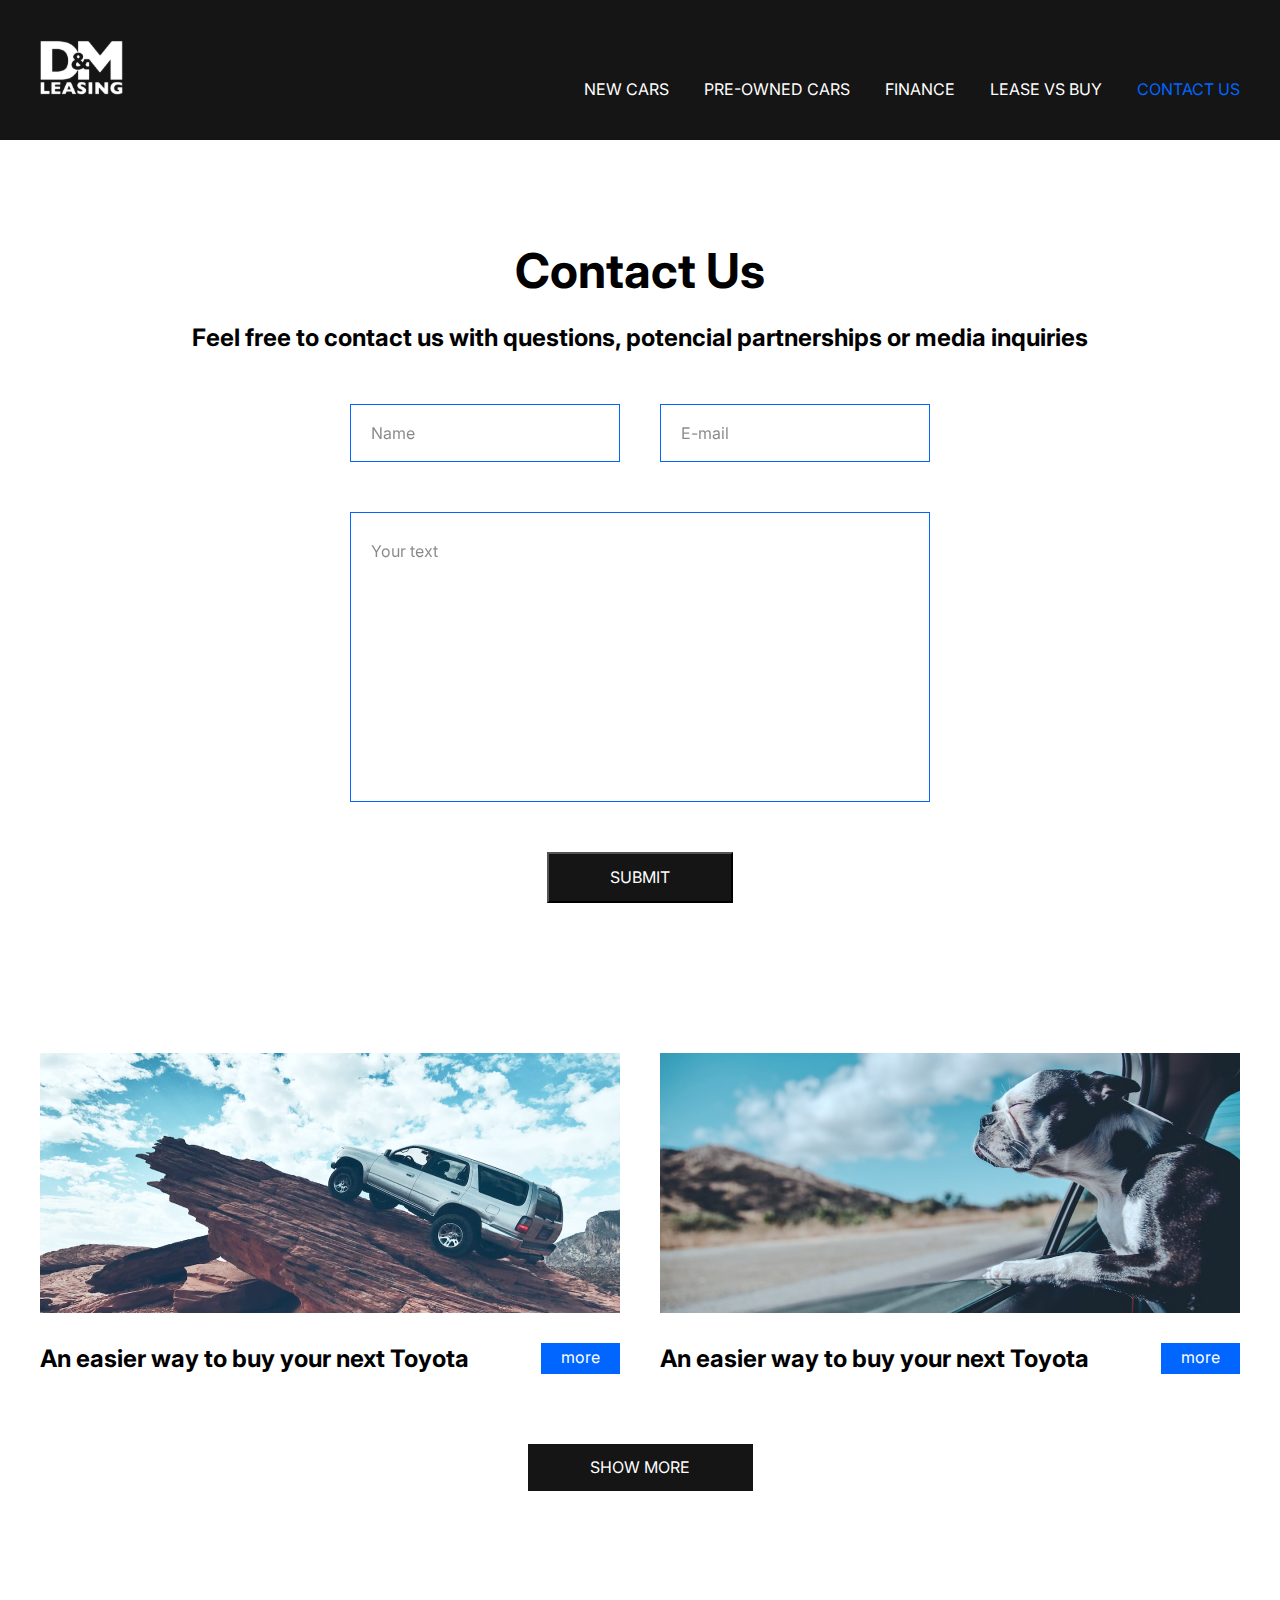
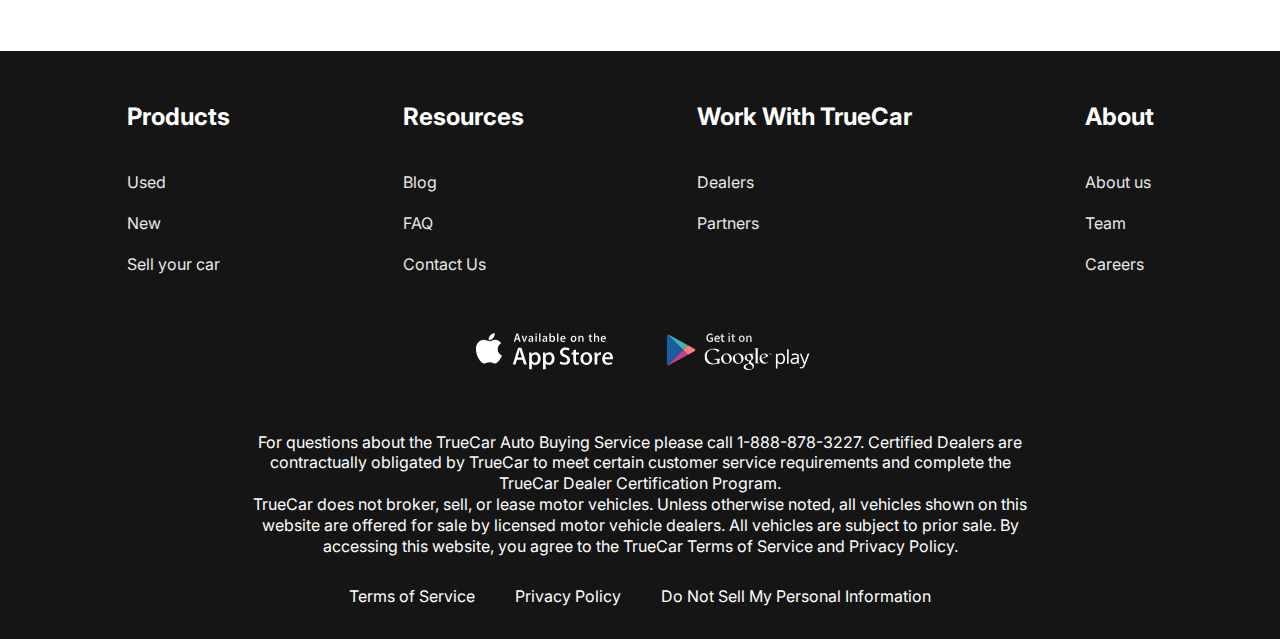
<file: contact.html>
<!DOCTYPE html>
<html lang="en">
  <head>
    <meta charset="UTF-8" />
    <meta http-equiv="X-UA-Compatible" content="IE=edge" />
    <meta name="viewport" content="width=device-width, initial-scale=1.0" />
    <title>Lease Cars</title>
    <link rel="preconnect" href="https://fonts.googleapis.com" />
    <link rel="preconnect" href="https://fonts.gstatic.com" crossorigin />
    <link
      href="https://fonts.googleapis.com/css2?family=Inter:wght@400;700&display=swap"
      rel="stylesheet"
    />
    <link rel="stylesheet" href="css/style.min.css" />
  </head>
  <body>
    <div class="wrapper">
      <header class="header">
        <div class="container">
          <div class="header__inner">
            <a href="index.html" class="logo">
              <img src="images/logo.svg" alt="logo" class="logo__img" />
            </a>
            <nav class="menu">
              <ul class="menu__list">
                <li class="menu__list-item">
                  <a href="newcars.html" class="menu__list-link">NEW CARS</a>
                </li>
                <li class="menu__list-item">
                  <a href="#" class="menu__list-link">PRE-OWNED CARS</a>
                </li>
                <li class="menu__list-item">
                  <a href="#" class="menu__list-link">FINANCE</a>
                </li>
                <li class="menu__list-item">
                  <a href="#" class="menu__list-link">LEASE VS BUY</a>
                </li>
                <li class="menu__list-item">
                  <a href="#" class="menu__list-link link-contact"
                    >CONTACT US</a
                  >
                </li>
              </ul>
            </nav>
          </div>
        </div>
      </header>

      <main class="main">
        <section class="contact">
          <div class="container">
            <h2 class="section-title contact__title">Contact Us</h2>
            <p class="contact__text">
              Feel free to contact us with questions, potencial partnerships or
              media inquiries
            </p>
            <form action="" class="form">
              <input type="text" class="form__input" placeholder="Name" />
              <input type="email" class="form__input" placeholder="E-mail" />
              <textarea
                placeholder="Your text"
                class="form__textarea"
                name=""
                id=""
              ></textarea>
              <button class="form__btn" type="submit">SUBMIT</button>
            </form>
          </div>
        </section>

        <section class="blog">
          <div class="container">
            <div class="blog__items">
              <div class="blog__item">
                <img
                  src="images/blog1.jpeg"
                  alt="blog1"
                  class="blog__item-img"
                />
                <h4 class="blog__item-title">
                  An easier way to buy your next Toyota
                </h4>
                <a class="blog__item-link">more</a>
              </div>
              <div class="blog__item">
                <img
                  src="images/blog2.jpeg"
                  alt="blog2"
                  class="blog__item-img"
                />
                <h4 class="blog__item-title">
                  An easier way to buy your next Toyota
                </h4>
                <a class="blog__item-link">more</a>
              </div>
            </div>
            <a href="#" class="showmore">SHOW MORE</a>
          </div>
        </section>
      </main>

      <footer class="footer">
        <div class="container">
          <nav class="footer__menu">
            <ul class="footer__menu-list">
              <li class="footer__menu-item">
                <p class="footer__menu-title">Products</p>
              </li>
              <li class="footer__menu-item">
                <a href="#" class="footer__menu-link">Used</a>
              </li>
              <li class="footer__menu-item">
                <a href="#" class="footer__menu-link">New</a>
              </li>
              <li class="footer__menu-item">
                <a href="#" class="footer__menu-link">Sell your car</a>
              </li>
            </ul>
            <ul class="footer__menu-list">
              <li class="footer__menu-item">
                <p class="footer__menu-title">Resources</p>
              </li>
              <li class="footer__menu-item">
                <a href="#" class="footer__menu-link">Blog</a>
              </li>
              <li class="footer__menu-item">
                <a href="#" class="footer__menu-link">FAQ</a>
              </li>
              <li class="footer__menu-item">
                <a href="#" class="footer__menu-link">Contact Us</a>
              </li>
            </ul>
            <ul class="footer__menu-list">
              <li class="footer__menu-item">
                <p class="footer__menu-title">Work With TrueCar</p>
              </li>
              <li class="footer__menu-item">
                <a href="#" class="footer__menu-link">Dealers</a>
              </li>
              <li class="footer__menu-item">
                <a href="#" class="footer__menu-link">Partners</a>
              </li>
            </ul>

            <ul class="footer__menu-list">
              <li class="footer__menu-item">
                <p class="footer__menu-title">About</p>
              </li>
              <li class="footer__menu-item">
                <a href="#" class="footer__menu-link">About us</a>
              </li>
              <li class="footer__menu-item">
                <a href="#" class="footer__menu-link">Team</a>
              </li>
              <li class="footer__menu-item">
                <a href="#" class="footer__menu-link">Careers</a>
              </li>
            </ul>
          </nav>
          <ul class="app">
            <li class="app__item">
              <a href="#" class="app__item-link">
                <img
                  class="app__item-img"
                  src="images/appstore.svg"
                  alt="appstore"
                />
              </a>
            </li>

            <li class="app__item">
              <a href="#" class="app__item-link">
                <img
                  class="app__item-img"
                  src="images/google.svg"
                  alt="google"
                />
              </a>
            </li>
          </ul>

          <div class="footer__copy">
            <p class="footer__copy-text">
              For questions about the TrueCar Auto Buying Service please call
              1-888-878-3227. Certified Dealers are contractually obligated by
              TrueCar to meet certain customer service requirements and complete
              the TrueCar Dealer Certification Program.
            </p>

            <p class="footer__copy-text">
              TrueCar does not broker, sell, or lease motor vehicles. Unless
              otherwise noted, all vehicles shown on this website are offered
              for sale by licensed motor vehicle dealers. All vehicles are
              subject to prior sale. By accessing this website, you agree to the
              TrueCar Terms of Service and Privacy Policy.
            </p>
          </div>
          <nav class="copy__nav">
            <ul class="copy__nav-list">
              <li class="copy__nav-item">
                <a href="#" class="copy__nav-link">Terms of Service</a>
              </li>
              <li class="copy__nav-item">
                <a href="#" class="copy__nav-link">Privacy Policy</a>
              </li>
              <li class="copy__nav-item">
                <a href="#" class="copy__nav-link"
                  >Do Not Sell My Personal Information</a
                >
              </li>
            </ul>
          </nav>
        </div>
      </footer>
    </div>
  </body>
</html>
</file>
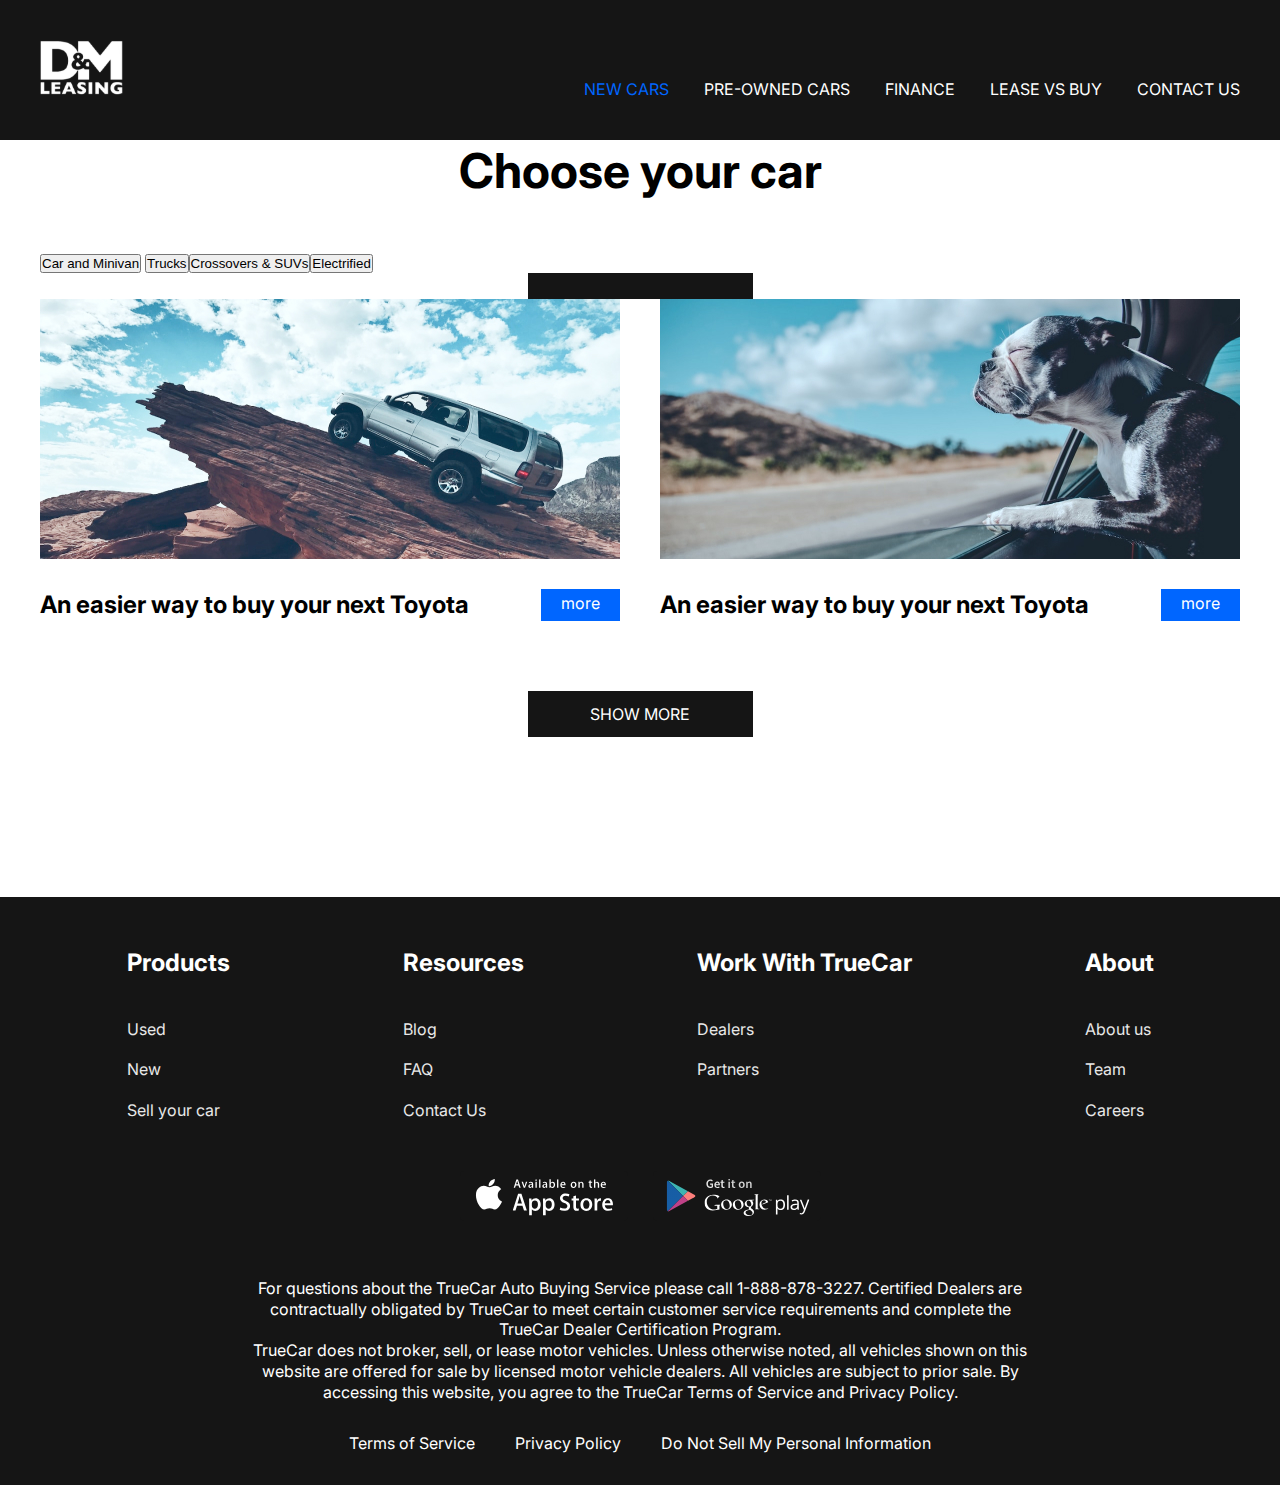
<file: newcars.html>
<!DOCTYPE html>
<html lang="en">
  <head>
    <meta charset="UTF-8" />
    <meta http-equiv="X-UA-Compatible" content="IE=edge" />
    <meta name="viewport" content="width=device-width, initial-scale=1.0" />
    <title>Lease Cars</title>
    <link rel="preconnect" href="https://fonts.googleapis.com" />
    <link rel="preconnect" href="https://fonts.gstatic.com" crossorigin />
    <link
      href="https://fonts.googleapis.com/css2?family=Inter:wght@400;700&display=swap"
      rel="stylesheet"
    />
    <link rel="stylesheet" href="css/style.min.css" />
  </head>
  <body>
    <div class="wrapper">
      <header class="header">
        <div class="container">
          <div class="header__inner">
            <a href="index.html" class="logo">
              <img src="images/logo.svg" alt="logo" class="logo__img" />
            </a>
            <nav class="menu">
              <ul class="menu__list">
                <li class="menu__list-item">
                  <a href="#" class="menu__list-link new-link">NEW CARS</a>
                </li>
                <li class="menu__list-item">
                  <a href="#" class="menu__list-link">PRE-OWNED CARS</a>
                </li>
                <li class="menu__list-item">
                  <a href="#" class="menu__list-link">FINANCE</a>
                </li>
                <li class="menu__list-item">
                  <a href="#" class="menu__list-link">LEASE VS BUY</a>
                </li>
                <li class="menu__list-item">
                  <a href="contact.html" class="menu__list-link">CONTACT US</a>
                </li>
              </ul>
            </nav>
          </div>
        </div>
      </header>

      <main class="main">
        <section class="choose">
          <div class="container">
            <h2 class="section-title">Choose your car</h2>
            <div class="tabs">
              <div class="tabs__btn">
                <button class="tabs__btn-item">Car and Minivan</button>
                <button class="tabs__btn-item">Trucks</button
                ><button class="tabs__btn-item">Crossovers & SUVs</button
                ><button class="tabs__btn-item">Electrified</button>
              </div>
              <div class="tabs__content">
                <div class="tabs__content-item"></div>
                <div class="tabs__content-item"></div>
                <div class="tabs__content-item"></div>
                <div class="tabs__content-item"></div>
              </div>
            </div>

            <a href="#" class="showmore"></a>
          </div>
        </section>

        <section class="blog">
          <div class="container">
            <div class="blog__items">
              <div class="blog__item">
                <img
                  src="images/blog1.jpeg"
                  alt="blog1"
                  class="blog__item-img"
                />
                <h4 class="blog__item-title">
                  An easier way to buy your next Toyota
                </h4>
                <a class="blog__item-link">more</a>
              </div>
              <div class="blog__item">
                <img
                  src="images/blog2.jpeg"
                  alt="blog2"
                  class="blog__item-img"
                />
                <h4 class="blog__item-title">
                  An easier way to buy your next Toyota
                </h4>
                <a class="blog__item-link">more</a>
              </div>
            </div>
            <a href="#" class="showmore">SHOW MORE</a>
          </div>
        </section>
      </main>

      <footer class="footer">
        <div class="container">
          <nav class="footer__menu">
            <ul class="footer__menu-list">
              <li class="footer__menu-item">
                <p class="footer__menu-title">Products</p>
              </li>
              <li class="footer__menu-item">
                <a href="#" class="footer__menu-link">Used</a>
              </li>
              <li class="footer__menu-item">
                <a href="#" class="footer__menu-link">New</a>
              </li>
              <li class="footer__menu-item">
                <a href="#" class="footer__menu-link">Sell your car</a>
              </li>
            </ul>
            <ul class="footer__menu-list">
              <li class="footer__menu-item">
                <p class="footer__menu-title">Resources</p>
              </li>
              <li class="footer__menu-item">
                <a href="#" class="footer__menu-link">Blog</a>
              </li>
              <li class="footer__menu-item">
                <a href="#" class="footer__menu-link">FAQ</a>
              </li>
              <li class="footer__menu-item">
                <a href="#" class="footer__menu-link">Contact Us</a>
              </li>
            </ul>
            <ul class="footer__menu-list">
              <li class="footer__menu-item">
                <p class="footer__menu-title">Work With TrueCar</p>
              </li>
              <li class="footer__menu-item">
                <a href="#" class="footer__menu-link">Dealers</a>
              </li>
              <li class="footer__menu-item">
                <a href="#" class="footer__menu-link">Partners</a>
              </li>
            </ul>

            <ul class="footer__menu-list">
              <li class="footer__menu-item">
                <p class="footer__menu-title">About</p>
              </li>
              <li class="footer__menu-item">
                <a href="#" class="footer__menu-link">About us</a>
              </li>
              <li class="footer__menu-item">
                <a href="#" class="footer__menu-link">Team</a>
              </li>
              <li class="footer__menu-item">
                <a href="#" class="footer__menu-link">Careers</a>
              </li>
            </ul>
          </nav>
          <ul class="app">
            <li class="app__item">
              <a href="#" class="app__item-link">
                <img
                  class="app__item-img"
                  src="images/appstore.svg"
                  alt="appstore"
                />
              </a>
            </li>

            <li class="app__item">
              <a href="#" class="app__item-link">
                <img
                  class="app__item-img"
                  src="images/google.svg"
                  alt="google"
                />
              </a>
            </li>
          </ul>

          <div class="footer__copy">
            <p class="footer__copy-text">
              For questions about the TrueCar Auto Buying Service please call
              1-888-878-3227. Certified Dealers are contractually obligated by
              TrueCar to meet certain customer service requirements and complete
              the TrueCar Dealer Certification Program.
            </p>

            <p class="footer__copy-text">
              TrueCar does not broker, sell, or lease motor vehicles. Unless
              otherwise noted, all vehicles shown on this website are offered
              for sale by licensed motor vehicle dealers. All vehicles are
              subject to prior sale. By accessing this website, you agree to the
              TrueCar Terms of Service and Privacy Policy.
            </p>
          </div>
          <nav class="copy__nav">
            <ul class="copy__nav-list">
              <li class="copy__nav-item">
                <a href="#" class="copy__nav-link">Terms of Service</a>
              </li>
              <li class="copy__nav-item">
                <a href="#" class="copy__nav-link">Privacy Policy</a>
              </li>
              <li class="copy__nav-item">
                <a href="#" class="copy__nav-link"
                  >Do Not Sell My Personal Information</a
                >
              </li>
            </ul>
          </nav>
        </div>
      </footer>
    </div>
  </body>
</html>
</file>
<file: css/style.min.css>
html {
  -webkit-box-sizing: border-box;
          box-sizing: border-box;
}

*,
*::after,
*::before {
  -webkit-box-sizing: inherit;
          box-sizing: inherit;
  margin: 0;
  padding: 0;
}

html,
body {
  height: 100%;
}

ul {
  list-style-type: none;
}

a {
  text-decoration: none;
  color: inherit;
  cursor: pointer;
}

.section-title {
  margin-bottom: 50px;
  text-align: center;
  font-weight: 700;
  font-size: 48px;
}

.wrapper {
  min-height: 100%;
  display: -webkit-box;
  display: -ms-flexbox;
  display: flex;
  -webkit-box-orient: vertical;
  -webkit-box-direction: normal;
      -ms-flex-direction: column;
          flex-direction: column;
}

body {
  font-family: "Inter", sans-serif;
  font-size: 16px;
  font-weight: 400;
  line-height: 1.3;
}

.container {
  max-width: 1220px;
  margin: 0 auto;
  padding: 0px 10px;
}

.header {
  background-color: #151515;
  min-height: 140px;
}
.header__inner {
  padding-top: 40px;
  display: -webkit-box;
  display: -ms-flexbox;
  display: flex;
  -webkit-box-pack: justify;
      -ms-flex-pack: justify;
          justify-content: space-between;
  -webkit-box-align: end;
      -ms-flex-align: end;
          align-items: flex-end;
}
.header-main {
  background-color: transparent;
  position: absolute;
  z-index: 10;
  left: 0;
  right: 0;
}

.menu__list {
  display: -webkit-box;
  display: -ms-flexbox;
  display: flex;
  gap: 35px;
  cursor: pointer;
}

.menu__list-item {
  cursor: pointer;
}

.menu__list-link {
  color: #fff;
  text-transform: uppercase;
  cursor: pointer;
}

.footer {
  background-color: #151515;
  padding: 50px 0px 32px;
  color: #fff;
}
.footer__menu {
  display: -webkit-box;
  display: -ms-flexbox;
  display: flex;
  -ms-flex-pack: distribute;
      justify-content: space-around;
}
.footer__menu-list {
  display: -webkit-box;
  display: -ms-flexbox;
  display: flex;
  -webkit-box-orient: vertical;
  -webkit-box-direction: normal;
      -ms-flex-direction: column;
          flex-direction: column;
  cursor: pointer;
}
.footer__menu-link {
  color: #e8e8e8;
}
.footer__menu-title {
  font-size: 24px;
  font-weight: 700;
  margin-bottom: 20px;
}

.footer__menu-item + .footer__menu-item {
  padding-top: 20px;
}

.footer__menu-item::marker {
  content: "";
  display: none;
}

.app {
  margin-top: 50px;
  display: -webkit-box;
  display: -ms-flexbox;
  display: flex;
  -webkit-box-orient: horizontal;
  -webkit-box-direction: normal;
      -ms-flex-direction: row;
          flex-direction: row;
  -webkit-box-pack: center;
      -ms-flex-pack: center;
          justify-content: center;
  gap: 25px;
}

.footer {
  margin-top: 160px;
}
.footer__copy {
  max-width: 800px;
  margin: 0 auto 30px;
  text-align: center;
  margin-top: 52px;
}

.copy__nav-list {
  display: -webkit-box;
  display: -ms-flexbox;
  display: flex;
  -webkit-box-pack: center;
      -ms-flex-pack: center;
          justify-content: center;
  gap: 40px;
}

.main {
  -webkit-box-flex: 1;
      -ms-flex-positive: 1;
          flex-grow: 1;
}

.top {
  color: #fff;
  text-align: center;
  padding-top: 220px;
  padding-bottom: 50px;
  position: absolute;
  z-index: 5;
  left: 0;
  right: 0;
}

.title {
  font-size: 96px;
  font-weight: 700;
  margin-bottom: 50px;
}

.top__link {
  background-color: #151515;
  height: 90px;
  padding: 23px;
  width: 100%;
  max-width: 430px;
  display: inline-block;
  text-transform: uppercase;
  font-size: 36px;
  font-weight: 700;
}

.swiper::after {
  content: "";
  background: rgba(21, 21, 21, 0.4);
  position: absolute;
  z-index: 5;
  left: 0;
  right: 0;
  bottom: 0;
  top: 0;
}

.swiper-slide {
  background-repeat: no-repeat;
  background-size: cover;
  background-position: center center;
  height: 100vh;
}

.swiper-pagination-bullet {
  border-radius: 0px;
  width: 120px;
  height: 3px;
  background-color: #151515;
  opacity: 1;
  margin: 0px 15px !important;
}

.swiper-pagination-bullet-active {
  height: 6px;
  background-color: #fff;
}

.swiper-pagination-bullets,
.swiper-pagination-horizontal {
  margin-bottom: 50px;
}

.reasons {
  padding: 150px 0px;
}
.reasons .reasons__list {
  display: grid;
  grid-template-columns: repeat(4, 1fr);
  gap: 40px;
  text-align: center;
}
.reasons .reasons__list .reasons__item-img {
  margin-bottom: 30px;
}
.reasons .reasons__list .reasons__item-title {
  margin-bottom: 25px;
  font-size: 24px;
  font-weight: 700;
}
.reasons .reasons__list .reasons__item-text {
  text-align: left;
}

.u {
  margin-top: 10px;
}

.how {
  padding-bottom: 150px;
}
.how__inner {
  max-width: 600px;
  margin: 0px auto;
}
.how-title {
  font-size: 24px;
  font-weight: 700;
  padding-top: 50px;
}
.how-list {
  padding: 50px 0px 70px;
  counter-reset: myCounter;
}
.how-item {
  list-style-type: none;
  width: 270px;
  position: relative;
  margin-left: auto;
  padding: 19px 0px 19px 240px;
  -webkit-box-sizing: content-box;
          box-sizing: content-box;
  min-height: 63px;
}
.how-item::before {
  counter-increment: myCounter;
  content: counter(myCounter);
  background-color: #0066ff;
  width: 100px;
  height: 100px;
  font-size: 48px;
  font-weight: 700;
  color: #fff;
  border-radius: 50%;
  display: -webkit-box;
  display: -ms-flexbox;
  display: flex;
  -webkit-box-align: center;
      -ms-flex-align: center;
          align-items: center;
  -webkit-box-pack: center;
      -ms-flex-pack: center;
          justify-content: center;
  position: absolute;
  left: 0;
  top: 0;
}

.how-item + .how-item {
  margin-top: 40px;
}

.video {
  padding-bottom: 150px;
}
.video-title {
  margin-bottom: 20px;
}
.video__text {
  font-weight: 700;
  font-size: 24px;
  margin-bottom: 50px;
  text-align: center;
}
.video__img {
  margin: 0 auto;
  display: block;
}

.important__title {
  margin-bottom: 20px;
}
.important__text {
  max-width: 580px;
  margin: 0 auto 50px;
}
.important__list {
  display: grid;
  grid-template-columns: repeat(4, 1fr);
}
.important__list .important__item-img {
  margin-bottom: 20px;
}

.contact {
  padding: 100px 0px 150px;
}
.contact__title {
  margin-bottom: 20px;
}
.contact__text {
  text-align: center;
  font-weight: 700;
  font-size: 24px;
  margin-bottom: 50px;
  padding: 0 100px;
}
.contact form {
  max-width: 580px;
  margin: 0px auto;
  display: -webkit-box;
  display: -ms-flexbox;
  display: flex;
  -webkit-box-pack: justify;
      -ms-flex-pack: justify;
          justify-content: space-between;
  -ms-flex-wrap: wrap;
      flex-wrap: wrap;
}
.contact form .form__textarea {
  width: 100%;
  resize: none;
  padding: 28px 20px;
  height: 290px;
  border: 1px solid #0066ff;
  font-family: "Inter", sans-serif;
  font-size: 16px;
  font-weight: 400;
  line-height: 1.3;
  margin-bottom: 50px;
}
.contact form .form__textarea::-webkit-input-placeholder {
  font-family: "Inter", sans-serif;
  font-size: 16px;
  font-weight: 400;
  line-height: 1.3;
  color: #151515;
  opacity: 0.5;
}
.contact form .form__textarea::-moz-placeholder {
  font-family: "Inter", sans-serif;
  font-size: 16px;
  font-weight: 400;
  line-height: 1.3;
  color: #151515;
  opacity: 0.5;
}
.contact form .form__textarea:-ms-input-placeholder {
  font-family: "Inter", sans-serif;
  font-size: 16px;
  font-weight: 400;
  line-height: 1.3;
  color: #151515;
  opacity: 0.5;
}
.contact form .form__textarea::-ms-input-placeholder {
  font-family: "Inter", sans-serif;
  font-size: 16px;
  font-weight: 400;
  line-height: 1.3;
  color: #151515;
  opacity: 0.5;
}
.contact form .form__textarea::placeholder {
  font-family: "Inter", sans-serif;
  font-size: 16px;
  font-weight: 400;
  line-height: 1.3;
  color: #151515;
  opacity: 0.5;
}
.contact form .form__input {
  width: 270px;
  padding: 18px 20px;
  display: inline-block;
  border: 1px solid #0066ff;
  margin-bottom: 50px;
  font-family: "Inter", sans-serif;
  font-size: 16px;
  font-weight: 400;
  line-height: 1.3;
  color: #151515;
}
.contact form .form__input::-webkit-input-placeholder {
  font-family: "Inter", sans-serif;
  font-size: 16px;
  font-weight: 400;
  line-height: 1.3;
  color: #151515;
  opacity: 0.5;
}
.contact form .form__input::-moz-placeholder {
  font-family: "Inter", sans-serif;
  font-size: 16px;
  font-weight: 400;
  line-height: 1.3;
  color: #151515;
  opacity: 0.5;
}
.contact form .form__input:-ms-input-placeholder {
  font-family: "Inter", sans-serif;
  font-size: 16px;
  font-weight: 400;
  line-height: 1.3;
  color: #151515;
  opacity: 0.5;
}
.contact form .form__input::-ms-input-placeholder {
  font-family: "Inter", sans-serif;
  font-size: 16px;
  font-weight: 400;
  line-height: 1.3;
  color: #151515;
  opacity: 0.5;
}
.contact form .form__input::placeholder {
  font-family: "Inter", sans-serif;
  font-size: 16px;
  font-weight: 400;
  line-height: 1.3;
  color: #151515;
  opacity: 0.5;
}
.contact form .form__btn {
  text-transform: uppercase;
  color: #fff;
  background-color: #151515;
  font-family: "Inter", sans-serif;
  font-size: 16px;
  font-weight: 400;
  line-height: 1.3;
  padding: 13px 61px;
  margin: 0px auto;
  cursor: pointer;
}

.link-contact {
  color: #0066ff;
}

.blog__items {
  display: grid;
  grid-template-columns: repeat(2, 1fr);
  gap: 40px;
  margin-bottom: 70px;
}
.blog__items .blog__item {
  display: -webkit-box;
  display: -ms-flexbox;
  display: flex;
  -webkit-box-pack: justify;
      -ms-flex-pack: justify;
          justify-content: space-between;
  -ms-flex-wrap: wrap;
      flex-wrap: wrap;
}
.blog__items .blog__item-img {
  margin-bottom: 30px;
  width: 100%;
}
.blog__items .blog__item-title {
  -ms-flex-preferred-size: 446px;
      flex-basis: 446px;
  font-size: 24px;
  font-weight: 700;
  color: #000;
  cursor: pointer;
}
.blog__items .blog__item-link {
  color: #fff;
  background-color: #0066ff;
  padding: 4px 20px;
  cursor: pointer;
}

.showmore {
  display: block;
  text-transform: uppercase;
  background-color: #151515;
  color: #fff;
  width: 225px;
  padding: 13px;
  margin: 0 auto;
  text-align: center;
}

.new-link {
  color: #0066ff;
}/*# sourceMappingURL=style.min.css.map */
</file>
